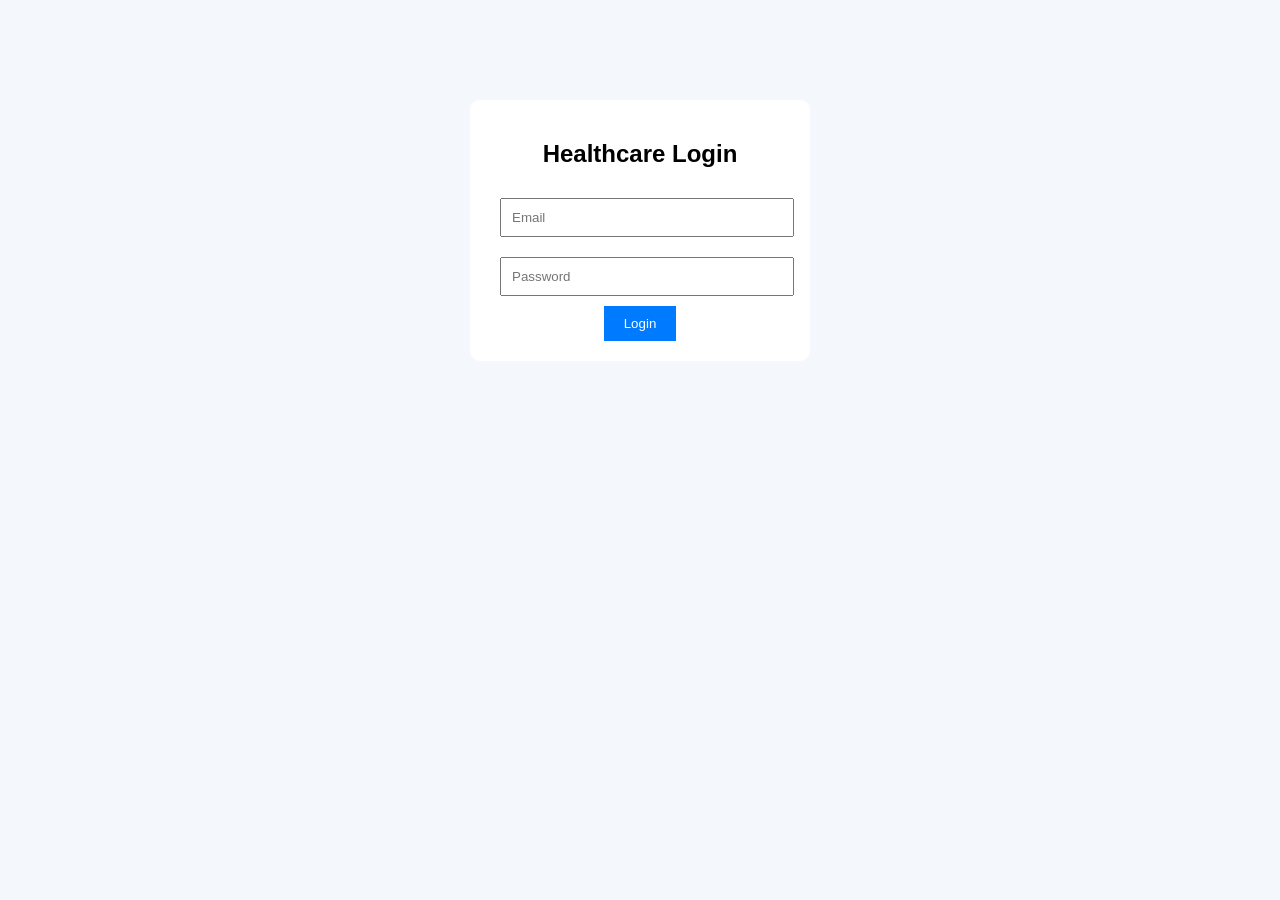
<file: index.html>
<!DOCTYPE html>
<html>
<head>
  <title>HMS Login</title>
  <link rel="stylesheet" href="style.css">
</head>
<body>

<div class="login-container">
  <h2>Healthcare Login</h2>

  <input id="email" placeholder="Email">
  <input id="password" type="password" placeholder="Password">

  <button onclick="login()">Login</button>
</div>

<script src="config.js"></script>
<script src="app.js"></script>
</body>
</html>
</file>
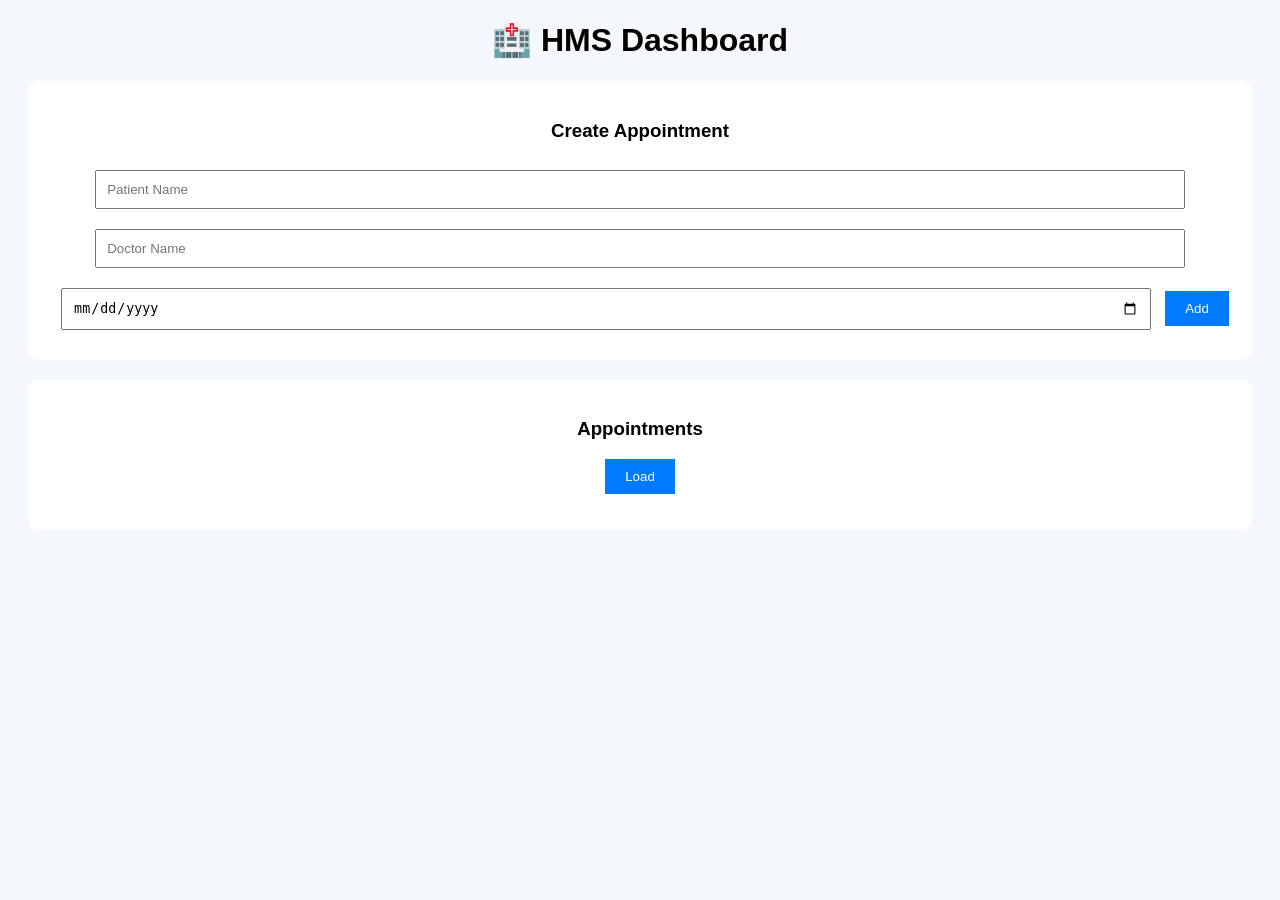
<file: dashboard.html>
<!DOCTYPE html>
<html>
<head>
  <title>Dashboard</title>
  <link rel="stylesheet" href="style.css">
</head>
<body>

<h1>🏥 HMS Dashboard</h1>

<div class="card">
  <h3>Create Appointment</h3>
  <input id="patient" placeholder="Patient Name">
  <input id="doctor" placeholder="Doctor Name">
  <input id="date" type="date">
  <button onclick="createAppointment()">Add</button>
</div>

<div class="card">
  <h3>Appointments</h3>
  <button onclick="getAppointments()">Load</button>
  <ul id="appointments"></ul>
</div>

<script src="config.js"></script>
<script src="app.js"></script>
</body>
</html>
</file>
<file: style.css>
body {
  font-family: Arial;
  background: #f4f7fb;
  text-align: center;
}

.login-container {
  width: 300px;
  margin: 100px auto;
  padding: 20px;
  background: white;
  border-radius: 10px;
}

input {
  width: 90%;
  padding: 10px;
  margin: 10px;
}

button {
  padding: 10px 20px;
  background: #007bff;
  color: white;
  border: none;
  cursor: pointer;
}

.card {
  background: white;
  padding: 20px;
  margin: 20px;
  border-radius: 10px;
}
</file>
